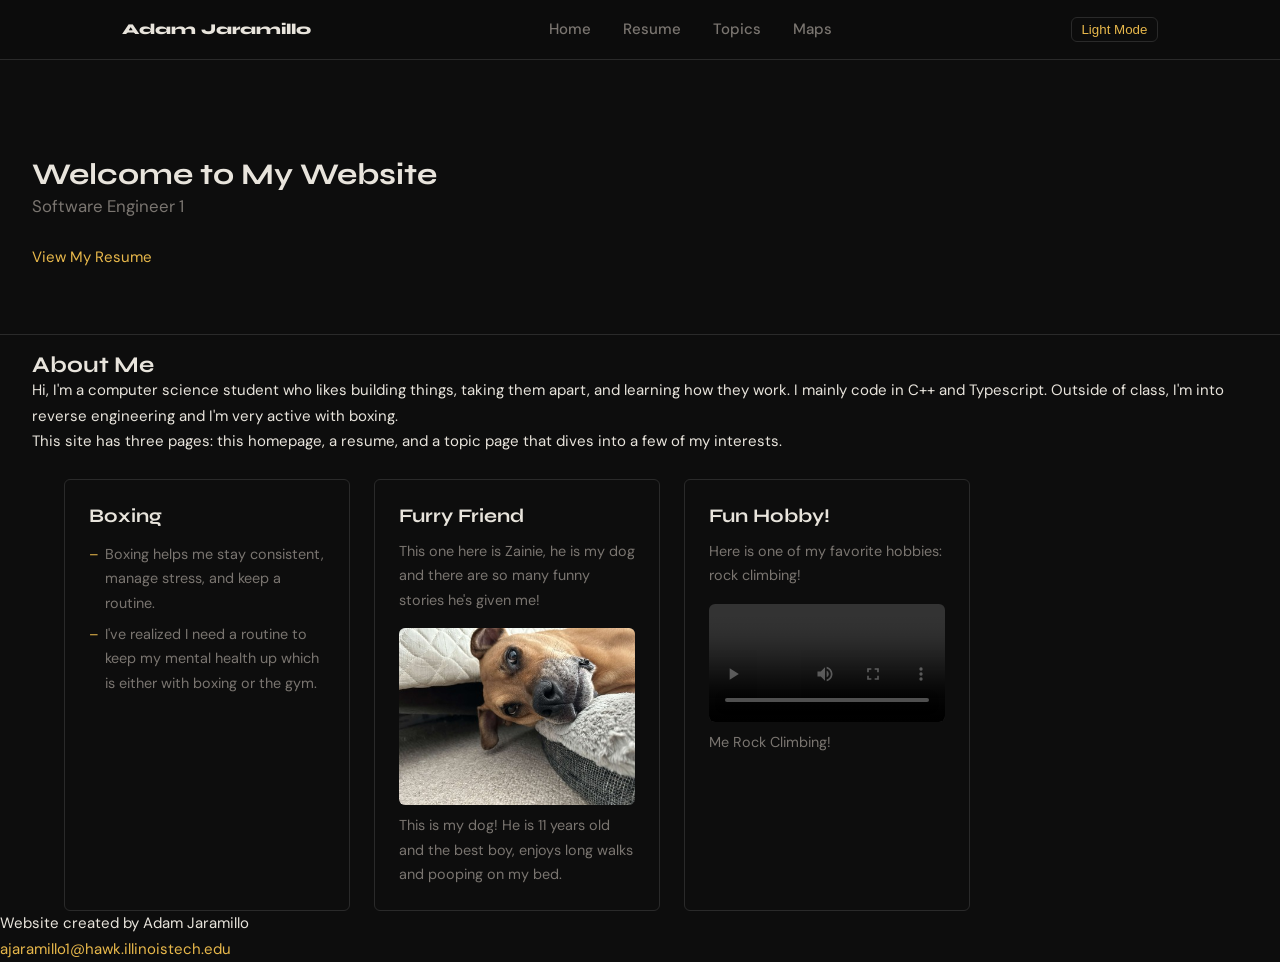
<file: index.html>
<!DOCTYPE html>
<html lang="en">
  <head>
    <meta charset="utf-8">
    <meta name="viewport" content="width=device-width, initial-scale=1">
    <title>Home Page</title>
    <link rel="stylesheet" href="css/reset.css">
    <link rel="stylesheet" href="css/styles.css">
    <script defer src="js/main.js"></script>
  </head>
  <body>
    <nav>
      <div>
        <span>Adam Jaramillo</span>
        <ul>
          <li><a href="index.html">Home</a></li>
          <li><a href="resume.html">Resume</a></li>
          <li><a href="topics.html">Topics</a></li>
          <li><a href="maps.html">Maps</a></li>
        </ul>
        <button id="theme-toggle" aria-label="Toggle light and dark theme"></button>
      </div>
    </nav>
    <header>
      <div>
        <h1>Welcome to My Website</h1>
        <p>Software Engineer 1</p>
        <a href="resume.html">View My Resume</a>
      </div>
    </header>
    <main>
      <section>
        <div>
          <h2>About Me</h2>
          <p>
            Hi, I'm a computer science student who likes building things, taking them apart, and learning how they work.
            I mainly code in C++ and Typescript. Outside of class, I'm into reverse engineering and I'm very active
            with boxing.
          </p>
          <p>
            This site has three pages: this homepage, a resume, and a topic page that dives into a few of my interests.
          </p>
        </div>
      </section>
      <section>
        <div>
          <div class="cards">
            <div class="card">
              <h2>Boxing</h2>
              <ul>
                <li>Boxing helps me stay consistent, manage stress, and keep a routine.</li>
                <li>I've realized I need a routine to keep my mental health up which is either with boxing or the gym.</li>
              </ul>
            </div>
            <div class="card">
              <h2>Furry Friend</h2>
              <p>
                This one here is Zainie, he is my dog and there are so many funny stories he's given me!
              </p>
              <figure>
                <img src="images/zainie.jpg" alt="My dog Zainie">
                <figcaption>This is my dog! He is 11 years old and the best boy, enjoys long walks and pooping on my bed.</figcaption>
              </figure>
            </div>
            <div class="card">
              <h2>Fun Hobby!</h2>
              <p>
                Here is one of my favorite hobbies: rock climbing!
              </p>
              <figure>
                <video controls>
                  <source src="media/rock-climb.mov" type="video/mp4">
                </video>
                <figcaption>Me Rock Climbing!</figcaption>
              </figure>
            </div>
          </div>
        </div>
      </section>
    </main>
    <footer>
      <p>Website created by Adam Jaramillo</p>
      <p><a href="mailto:ajaramillo1@hawk.illinoistech.edu">ajaramillo1@hawk.illinoistech.edu</a></p>
    </footer>
  </body>
</html>
</file>
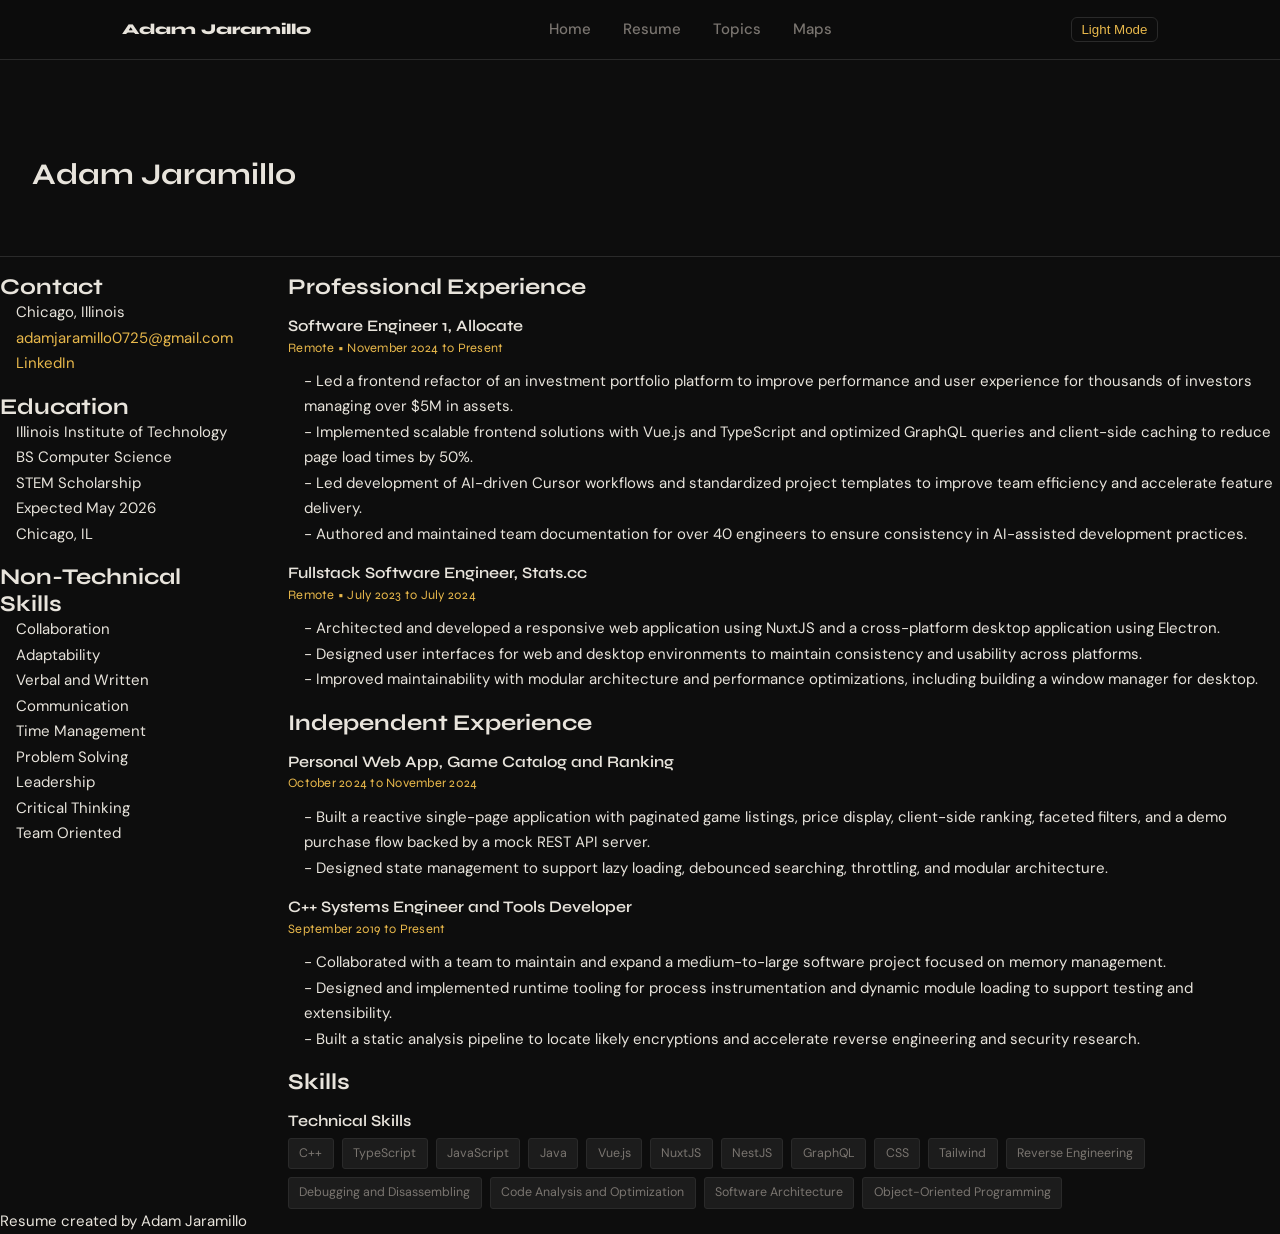
<file: resume.html>
<!DOCTYPE html>
<html lang="en">
  <head>
    <meta charset="utf-8">
    <title>Resume</title>
    <link rel="stylesheet" href="css/reset.css">
    <link rel="stylesheet" href="css/styles.css">
    <script defer src="js/main.js"></script>
  </head>
  <body>
    <nav>
      <div>
        <span>Adam Jaramillo</span>
        <ul>
          <li><a href="index.html">Home</a></li>
          <li><a href="resume.html">Resume</a></li>
          <li><a href="topics.html">Topics</a></li>
          <li><a href="maps.html">Maps</a></li>
        </ul>
        <button id="theme-toggle" aria-label="Toggle light and dark theme"></button>
      </div>
    </nav>
    <header>
      <div>
        <h1>Adam Jaramillo</h1>
      </div>
    </header>
    <main>
      <div class="resume-grid">
        <aside>
          <h2>Contact</h2>
          <ul>
            <li>Chicago, Illinois</li>
            <li><a href="mailto:adamjaramillo0725@gmail.com">adamjaramillo0725@gmail.com</a></li>
            <li><a href="https://www.linkedin.com/in/adam-jaramillo-408891251" target="_blank">LinkedIn</a></li>
          </ul>
          <h2>Education</h2>
          <ul>
            <li>Illinois Institute of Technology</li>
            <li>BS Computer Science</li>
            <li>STEM Scholarship</li>
            <li>Expected May 2026</li>
            <li>Chicago, IL</li>
          </ul>
          <h2>Non-Technical Skills</h2>
          <ul>
            <li>Collaboration</li>
            <li>Adaptability</li>
            <li>Verbal and Written Communication</li>
            <li>Time Management</li>
            <li>Problem Solving</li>
            <li>Leadership</li>
            <li>Critical Thinking</li>
            <li>Team Oriented</li>
          </ul>
        </aside>
        <div>
          <section>
            <h2>Professional Experience</h2>
            <div class="resume-entry">
              <h3>Software Engineer 1, Allocate</h3>
              <p>Remote &bull; November 2024 to Present</p>
              <ul>
                <li>- Led a frontend refactor of an investment portfolio platform to improve performance and user experience for thousands of investors managing over $5M in assets.</li>
                <li>- Implemented scalable frontend solutions with Vue.js and TypeScript and optimized GraphQL queries and client-side caching to reduce page load times by 50%.</li>
                <li>- Led development of AI-driven Cursor workflows and standardized project templates to improve team efficiency and accelerate feature delivery.</li>
                <li>- Authored and maintained team documentation for over 40 engineers to ensure consistency in AI-assisted development practices.</li>
              </ul>
            </div>
            <div class="resume-entry">
              <h3>Fullstack Software Engineer, Stats.cc</h3>
              <p>Remote &bull; July 2023 to July 2024</p>
              <ul>
                <li>- Architected and developed a responsive web application using NuxtJS and a cross-platform desktop application using Electron.</li>
                <li>- Designed user interfaces for web and desktop environments to maintain consistency and usability across platforms.</li>
                <li>- Improved maintainability with modular architecture and performance optimizations, including building a window manager for desktop.</li>
              </ul>
            </div>
          </section>
          <section>
            <h2>Independent Experience</h2>
            <div class="resume-entry">
              <h3>Personal Web App, Game Catalog and Ranking</h3>
              <p>October 2024 to November 2024</p>
              <ul>
                <li>- Built a reactive single-page application with paginated game listings, price display, client-side ranking, faceted filters, and a demo purchase flow backed by a mock REST API server.</li>
                <li>- Designed state management to support lazy loading, debounced searching, throttling, and modular architecture.</li>
              </ul>
            </div>
            <div class="resume-entry">
              <h3>C++ Systems Engineer and Tools Developer</h3>
              <p>September 2019 to Present</p>
              <ul>
                <li>- Collaborated with a team to maintain and expand a medium-to-large software project focused on memory management.</li>
                <li>- Designed and implemented runtime tooling for process instrumentation and dynamic module loading to support testing and extensibility.</li>
                <li>- Built a static analysis pipeline to locate likely encryptions and accelerate reverse engineering and security research.</li>
              </ul>
            </div>
          </section>
          <section>
            <h2>Skills</h2>
            <div class="resume-entry">
              <h3>Technical Skills</h3>
              <div class="skill-tags">
                <span>C++</span>
                <span>TypeScript</span>
                <span>JavaScript</span>
                <span>Java</span>
                <span>Vue.js</span>
                <span>NuxtJS</span>
                <span>NestJS</span>
                <span>GraphQL</span>
                <span>CSS</span>
                <span>Tailwind</span>
                <span>Reverse Engineering</span>
                <span>Debugging and Disassembling</span>
                <span>Code Analysis and Optimization</span>
                <span>Software Architecture</span>
                <span>Object-Oriented Programming</span>
              </div>
            </div>
          </section>
        </div>
      </div>
    </main>
    <footer>
      <p>Resume created by Adam Jaramillo</p>
    </footer>
  </body>
</html>
</file>
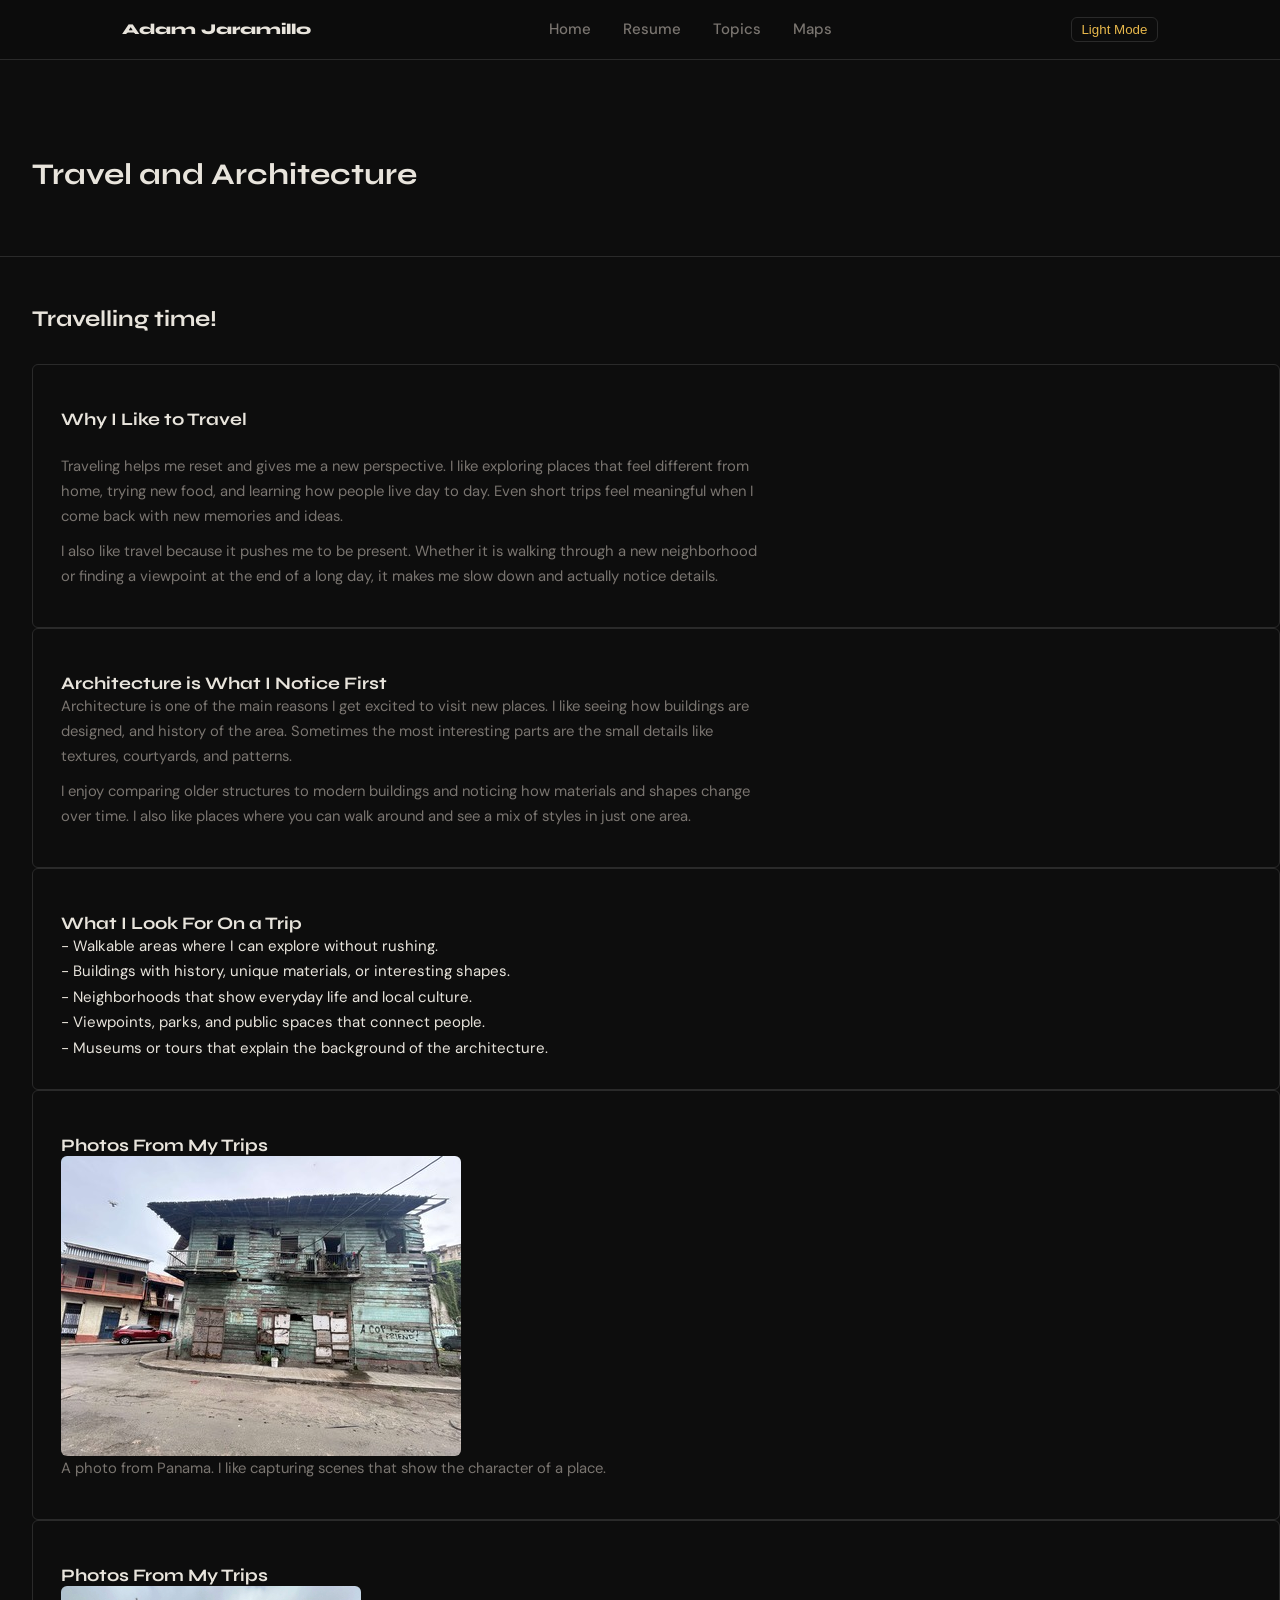
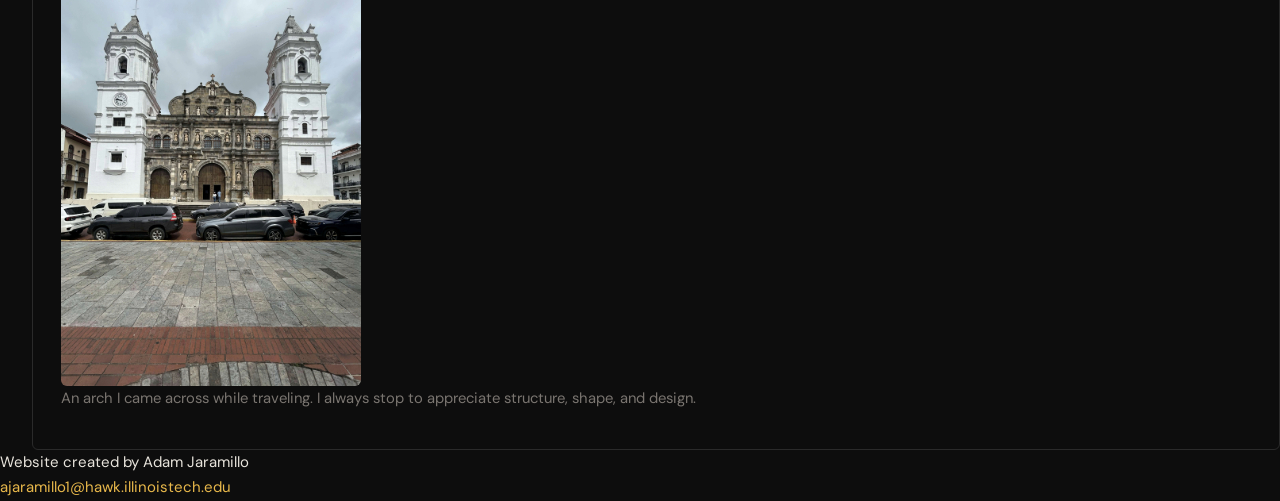
<file: topics.html>
<!DOCTYPE html>
<html lang="en">
  <head>
    <meta charset="utf-8">
    <title>Travel and Architecture</title>
    <link rel="stylesheet" href="css/reset.css">
    <link rel="stylesheet" href="css/styles.css">
    <script defer src="js/main.js"></script>
  </head>
  <body>
    <nav>
      <div>
        <span>Adam Jaramillo</span>
        <ul>
          <li><a href="index.html">Home</a></li>
          <li><a href="resume.html">Resume</a></li>
          <li><a href="topics.html">Topics</a></li>
          <li><a href="maps.html">Maps</a></li>
        </ul>
        <button id="theme-toggle" aria-label="Toggle light and dark theme"></button>
      </div>
    </nav>
    <header>
      <div>
        <h1>Travel and Architecture</h1>
      </div>
    </header>
    <main>
      <section>
        <h2>Travelling time!</h2>
        <div>
          <article class="articles-grid">
            <h3>Why I Like to Travel</h3>
            <div>
              <p>
                Traveling helps me reset and gives me a new perspective. I like exploring places that feel different from
                home, trying new food, and learning how people live day to day. Even short trips feel meaningful when I
                come back with new memories and ideas.
              </p>
              <p>
                I also like travel because it pushes me to be present. Whether it is walking through a new neighborhood
                or finding a viewpoint at the end of a long day, it makes me slow down and actually notice details.
              </p>
            </div>
          </article>
          <article>
            <h3>Architecture is What I Notice First</h3>
            <div>
              <p>
                Architecture is one of the main reasons I get excited to visit new places. I like seeing how buildings are
                designed, and history of the area. Sometimes the most interesting parts are the small details like textures, courtyards, and patterns.
              </p>
              <p>
                I enjoy comparing older structures to modern buildings and noticing how materials and shapes change over time.
                I also like places where you can walk around and see a mix of styles in just one area.
              </p>
            </div>
          </article>
          <article>
            <h3>What I Look For On a Trip</h3>
            <div>
              <ul>
                <li>- Walkable areas where I can explore without rushing.</li>
                <li>- Buildings with history, unique materials, or interesting shapes.</li>
                <li>- Neighborhoods that show everyday life and local culture.</li>
                <li>- Viewpoints, parks, and public spaces that connect people.</li>
                <li>- Museums or tours that explain the background of the architecture.</li>
              </ul>
            </div>
          </article>
          <article>
            <h3>Photos From My Trips</h3>
            <figure>
              <img src="images/panama.jpg" alt="A travel photo from Panama">
            </figure>
            <div>
              <p>
                A photo from Panama. I like capturing scenes that show the character of a place.
              </p>
            </div>
          </article>
          <article>
            <h3>Photos From My Trips</h3>
            <figure>
              <img src="images/arch.jpg" alt="An architectural arch detail">
            </figure>
            <div>
              <p>
                An arch I came across while traveling. I always stop to appreciate structure, shape, and design.
              </p>
            </div>
          </article>  
        </div>
      </section>
    </main>
    <footer>
      <p>Website created by Adam Jaramillo</p>
      <p><a href="mailto:ajaramillo1@hawk.illinoistech.edu">ajaramillo1@hawk.illinoistech.edu</a></p>
    </footer>
  </body>
</html>
</file>
<file: css/styles.css>
@import url('https://fonts.googleapis.com/css2?family=Syne:wght@400;600;700;800&family=DM+Sans:ital,opsz,wght@0,9..40,300;0,9..40,400;0,9..40,500;1,9..40,300&display=swap');

/* Variables */
:root {
  --bg:            #0d0d0d;
  --bg-3:          #1c1c1c;
  --text:          #e8e4dc;
  --accent:        #e8b84b;
  --accent-dim:    #b08c2e;
  --border:        #2a2a2a;
  --muted:         #7a7570;
  --sans: 'DM Sans', sans-serif;
  --display: 'Syne', sans-serif;
  --radius:        6px;
  --nav-h:         60px;
}

[data-theme="light"] {
  --bg:         #f5f3ef;
  --bg-2:       #f5f3ef;
  --bg-3:       #e8e5df;
  --text:       #1a1a1a;
  --accent:     #b08c2e;
  --accent-dim: #8a6d1f;
  --border:     #d4d0c8;
  --muted:      #5a5650;
}

#theme-toggle {
  background: none;
  border: 1px solid var(--border);
  color: var(--accent);
  cursor: pointer;
  border-radius: var(--radius);
  padding: 0.25rem 0.6rem;
  transition: border-color 0.2s, color 0.2s;
}

#theme-toggle:hover {
  border-color: var(--accent);
}

/* Design */
body {
  display: flex;
  flex-direction: column;
  background: var(--bg);
  color: var(--text);
  font-family: var(--sans);
  font-size: 15px;
  line-height: 1.7;
}

a {
  color: var(--accent);
  text-decoration: none;
  transition: color 0.2s;
}

a:hover {
  color: var(--accent-dim);
}

img,
video {
  max-width: 100%;
  height: auto;
  display: block;
  border-radius: var(--radius);
}

ul {
  list-style: none;
}

h1,
h2,
h3,
h4 {
  padding-top: 1rem;
  font-family: var(--display);
  font-weight: 700;
  line-height: 1.2;
}

/* Nav */
nav {
  position: sticky;
  top: 0;
  z-index: 100;
  background: rgba(13,13,13,.85);
  border-bottom: 1px solid var(--border);
  height: var(--nav-h);
}

[data-theme="light"] nav {
  background: rgba(245, 243, 239, 0.85);
}

[data-theme="light"] header a:hover {
  color: #f5f3ef;
}
 
nav > div {
  max-width: 1100px;
  margin: 0 auto;
  padding: 0 2rem;
  height: 100%;
  display: flex;
  align-items: center;
  justify-content: space-between;
}
 
nav span {
  font-family: var(--display);
  font-weight: 800;
  color: var(--text);
}
 
nav ul {
  display: flex;
  gap: 2rem;
}
 
nav ul li a {
  font-weight: 500;
  color: var(--muted);
}
 
nav ul li a:hover { 
  color: var(--accent); 
}

/* Header */
header {
  padding: 5rem 2rem 4rem;
  border-bottom: 1px solid var(--border);
}
 
header > div {
  max-width: 1100px;
}
 
header p {
  font-size: 1.05rem;
  color: var(--muted);
  margin-bottom: 1.5rem;
}
 
header a:hover { 
  background: var(--accent-dim); 
  color: #0d0d0d; 
}
 
/* Home page*/
main > section > div {
  margin-left: 2rem;
}

/* Cards */
.cards {
  display: grid;
  grid-template-columns: repeat(auto-fill, minmax(280px, 1fr));
  gap: 1.5rem;
  margin-top: 1.5rem;
  margin-left: 2rem;
}

.card {
  background: var(--bg-2);
  border: 1px solid var(--border);
  border-radius: var(--radius);
  padding: 1.5rem;
  transition: border-color 0.2s, transform 0.2s;
}

.card:hover {
  border-color: var(--accent);
  transform: translateY(-2px);
}

.card h2 {
  font-size: 1.2rem;
  margin-bottom: 0.75rem;
  border: none;
  padding: 0;
}

.card ul li {
  color: var(--muted);
  font-size: 0.9rem;
  padding: 0.2rem 0;
  padding-left: 1rem;
  position: relative;
}

.card ul li::before {
  content: '–';
  position: absolute;
  left: 0;
  color: var(--accent);
}

.card p,
.card figcaption {
  color: var(--muted);
  font-size: 0.9rem;
}

.card figure {
  margin-top: 1rem;
}

.card figure img,
.card figure video {
  width: 100%;
  border-radius: var(--radius);
  margin-bottom: 0.5rem;
}

/* Resume */
.resume-grid {
  display: grid;
  grid-template-columns: 240px 1fr;
  gap: 3rem;
  align-items: start;
}

aside ul {
  margin-left: 1rem;
}

.resume-entry ul {
  margin-left: 1rem;
}
.resume-entry h3 {
  font-size: 1rem;
  font-weight: 600;
  color: var(--text);
  margin-bottom: .15rem;
}
 
.resume-entry p {
  font-size: .8rem;
  color: var(--accent);
  margin-bottom: .6rem;
  font-family: var(--display);
  letter-spacing: .02em;
}

/* Resume Skills */
.skill-tags {
  display: flex;
  flex-wrap: wrap;
  gap: .5rem;
  margin-top: .5rem;
}
 
.skill-tags span {
  background: var(--bg-3);
  border: 1px solid var(--border);
  color: var(--muted);
  font-size: .775rem;
  padding: .25rem .65rem;
  border-radius: 3px;
  transition: border-color .2s, color .2s;
}

/* Topics  */
main > section > h2 {
  margin: 2rem;
}

.articles-grid {
  display: grid;
  gap: 1.5rem;
}

article {
  background: var(--bg-2);
  border: 1px solid var(--border);
  border-radius: var(--radius);
  padding: 1.75rem;
}

article > div:first-child {
  font-family: var(--display);
  font-size: 1.15rem;
  font-weight: 700;
  color: var(--text);
  margin-bottom: 1rem;
  letter-spacing: -.01em;
}
 
article p {
  color: var(--muted);
  font-size: .925rem;
  margin-bottom: .6rem;
  max-width: 700px;
}

#map {
  width: 100%;
  height: 500px;
  border: 1px solid var(--border);
  border-radius: var(--radius);
  margin-top: 1.5rem;
}

@media screen and (max-width: 1240px) {
  nav > div {
    flex-direction: column;
    height: auto;
    padding: 0.75rem 1.5rem;
    gap: 0.3rem;
  }

  nav ul {
    gap: 1.25rem;
  }

  header {
    padding: 3rem 1.5rem 2.5rem;
  }

  .cards {
    margin-left: 1rem;
  }

  main > section > div {
    margin-left: 1.5rem;
    margin-right: 1.5rem;
  }

  .resume-grid {
    grid-template-columns: 1fr;
    gap: 2rem;
  }
}

@media screen and (max-width: 860px) {
  nav > div {
    padding: 0.6rem 1rem;
  }

  h1 {
    font-size: 1.5rem;
  }

  header {
    padding: 2rem 1rem 1.5rem;
  }

  .cards {
    grid-template-columns: 1fr;
    margin-left: 0;
  }

  .card {
    padding: 1rem;
  }

  main > section > div {
    margin-left: 1rem;
    margin-right: 1rem;
  }
}
</file>
